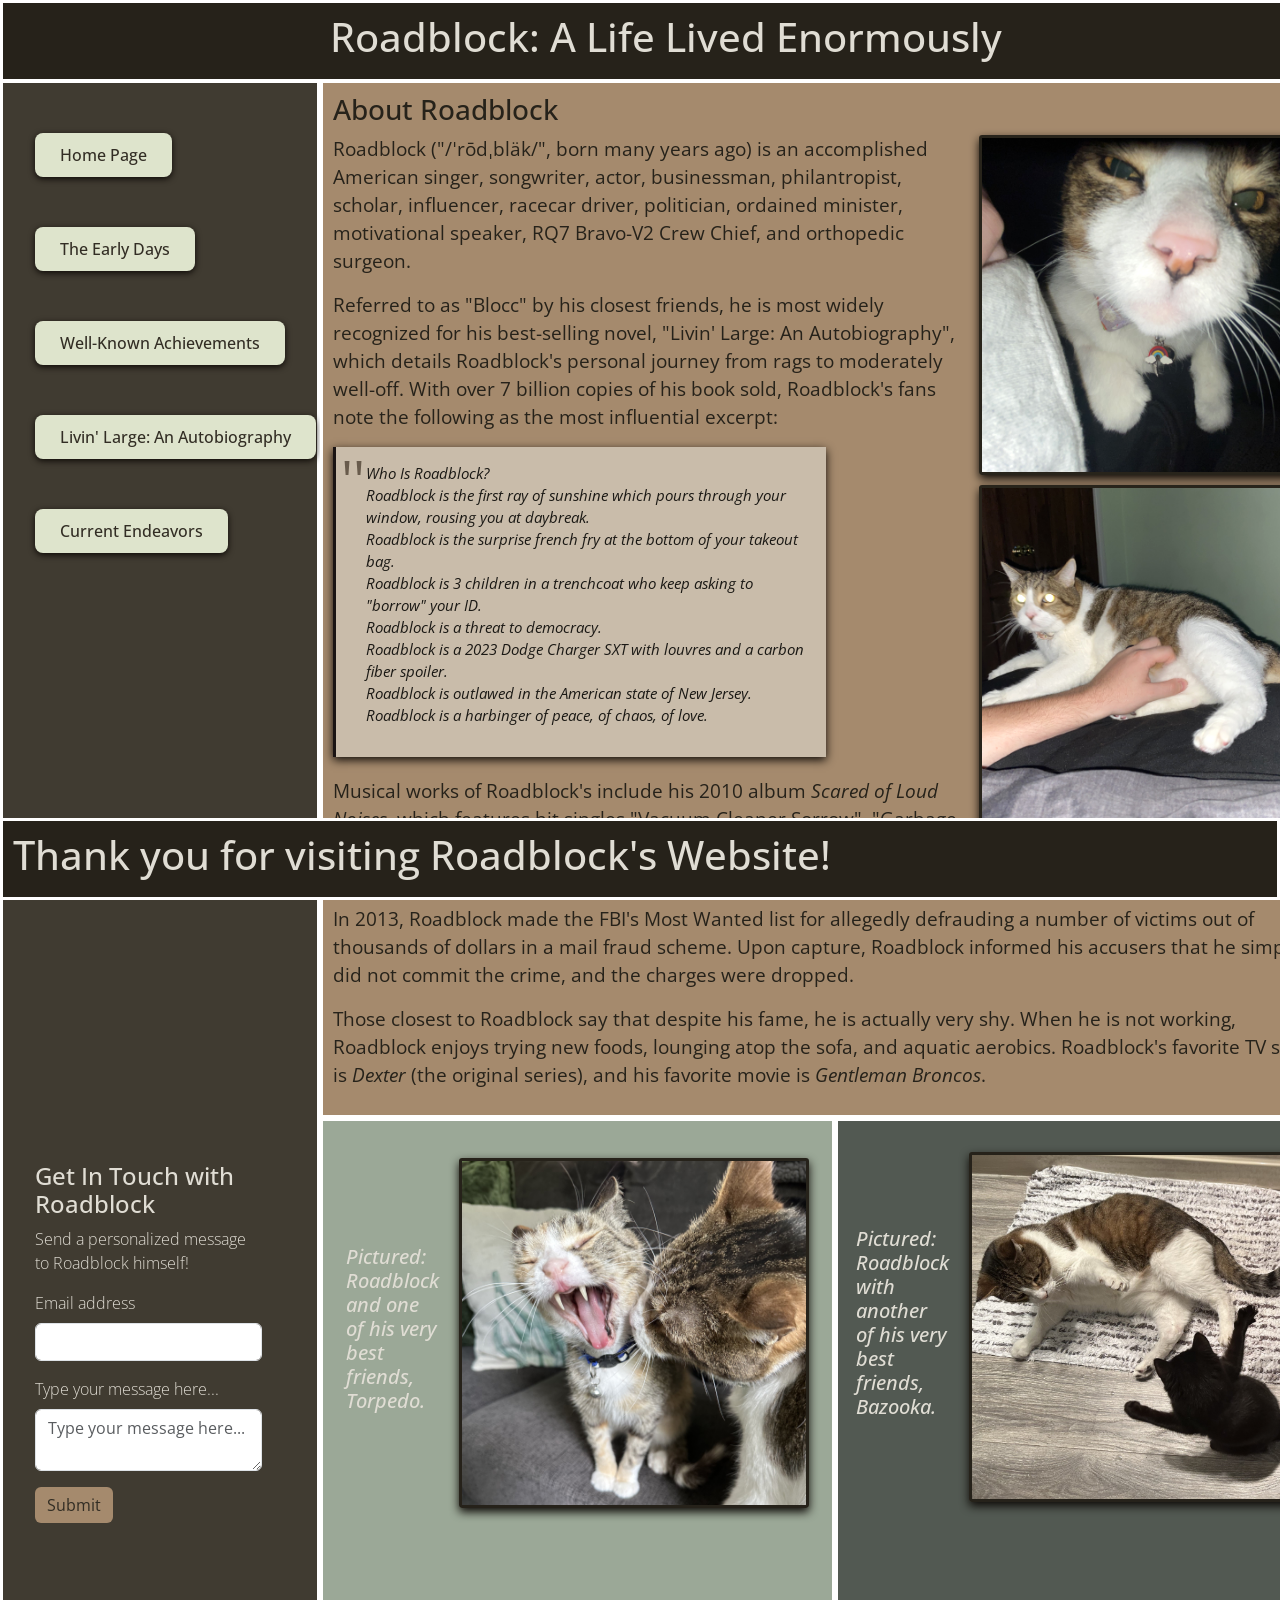
<file: index.html>
<!DOCTYPE html>
<html lang="en">
    <head>
        <meta charset="UTF-8">
        <title>Roadblock: A Life Lived Enormously</title>
        <meta name="viewport" content="width=device-width, initial-scale=1.0">
        <!--Bootstrap stylesheet-->
        <link rel="stylesheet" href="bootstrap.min.css">
        <!--My stylesheet-->
        <link rel="stylesheet" href="final.css">
        <link rel="preconnect" href="https://fonts.googleapis.com">
        <link rel="preconnect" href="https://fonts.gstatic.com" crossorigin>
        <link href="https://fonts.googleapis.com/css2?family=Open+Sans:ital,wght@0,300..800;1,300..800&display=swap" rel="stylesheet">
        <link rel="icon" href="icon.jpeg" type="img/x-icon">
        </head>
            <div class="header">
            <h1>Roadblock: A Life Lived Enormously</h1>
            <button class="menu-toggle" onclick="toggleMenu()">Site Navigation</button>
            </div>
            <div class="sidebar">
                <ul>
                    <li>
                        <a href="index.html">
                        Home Page
                        </li></a>
                    <li>
                        <a href="finalpage1.html">
                        The Early Days
                    </li></a>
                    <li>
                        <a href="finalpage2.html">
                        Well-Known Achievements
                    </li></a>
                    <li><a href="finalpage3.html">
                        Livin' Large: An Autobiography
                    </li></a>
                    <li>
                        <a href="finalpage4.html">
                        Current Endeavors
                    </li></a>
                </ul>
            </div>
            <div class="content1">
                <h3>About Roadblock</h3>
                <div class="images-content1">
                <img src="curiousblocc.jpg" alt="Curious Roadblock" class="img-right">
                <img src="startledblocc.jpg" alt="Startled Roadblock" class="img-right">
                </div>
                <p>Roadblock ("/ˈrōdˌbläk/", born many years ago) is an accomplished American singer, songwriter, actor, businessman, philantropist, 
                    scholar, influencer, racecar driver, politician, ordained minister, motivational speaker, RQ7 Bravo-V2 Crew Chief, and orthopedic surgeon. </p>
                <p>Referred to as "Blocc" by his closest friends, he is most widely recognized for his best-selling novel, "Livin' Large: An Autobiography", 
                    which details Roadblock's personal journey from rags to moderately well-off. With over 7 billion copies of his book sold, Roadblock's 
                    fans note the following as the most influential excerpt:</p>
                    <div class="book">
                        <em>
                        <p>
                        Who Is Roadblock? <br>
                        Roadblock is the first ray of sunshine which pours through your window, rousing you at daybreak. <br>
                        Roadblock is the surprise french fry at the bottom of your takeout bag. <br>
                        Roadblock is 3 children in a trenchcoat who keep asking to "borrow" your ID. <br>
                        Roadblock is a threat to democracy. <br>
                        Roadblock is a 2023 Dodge Charger SXT with louvres and a carbon fiber spoiler. <br>
                        Roadblock is outlawed in the American state of New Jersey. <br>
                        Roadblock is a harbinger of peace, of chaos, of love. 
                        </em>
                        </p>
                    </div>
                <p>Musical works of Roadblock's include his 2010 album <em>Scared of Loud Noises</em>, which features hit singles "Vacuum Cleaner Sorrow", 
                    "Garbage Disposal Blues", and "Stop Yelling at The Computer (It Can't Hear You)"; and his 2017 album <em>Catnip</em>, which features hit 
                    singles "Smack That", "Tap That", and "Big Money Cat".</p>
                <p>In 2013, Roadblock made the FBI's Most Wanted list for allegedly defrauding a number of victims out of thousands of dollars in a mail fraud scheme. 
                    Upon capture, Roadblock informed his accusers that he simply did not commit the crime, and the charges were dropped. </p>
                <p>Those closest to Roadblock say that despite his fame, he is actually very shy. When he is not working, Roadblock enjoys trying new foods, lounging 
                    atop the sofa, and aquatic aerobics. Roadblock's favorite TV show is <em>Dexter</em> (the original series), and his favorite movie is <em>Gentleman Broncos</em>.</p>
            </div>
            <div class="content2">
                <h5><em>Pictured: Roadblock and one of his very best friends, Torpedo.</em></h5>
                <img src="bitingblocc.jpg">
            </div>
            <div class="content3">
                <h5><em>Pictured: Roadblock with another of his very best friends, Bazooka.</em></h5>
                <img src="bloccplaying.jpg">
            </div>
            <!--Bootstrap Template for Contact Form-->
            <div class="contactform">
            <div class="container mt-4">
            <div class="row">
            <div class="col-md-11">
            <h4>Get In Touch with Roadblock</h4>
            <p>Send a personalized message to Roadblock himself!</p>
            <form>
            <div class="mb-3">
            <label for="exampleInputEmail1" class="form-label">Email address</label>
            <input type="email" class="form-control" id="exampleInputEmail1" aria-describedby="emailHelp">
            </div>
            <div class="mb-3">
            <label for="messageBox" class="form-label">Type your message here...</label>
            <textarea class="form-control" id="messageBox" placeholder="Type your message here..."></textarea>
            </div>
            <button type="submit" class="btn btn-primary" onclick="submitAlert()">Submit</button>
            </form>
            </div>
            </div>
            </div>
            </div>
            <div class="footer">
                <h1>Thank you for visiting Roadblock's Website!</h1>
            </div>
            <script>
                function submitAlert () {
                    alert("Message sent! Roadblock appreciates your time in sending him a message.")
                }
                function toggleMenu () {
                    const sidebar = document.querySelector('.sidebar');
                    sidebar.classList.toggle('open');
                }
            </script>
        </body>
        </html>
</file>
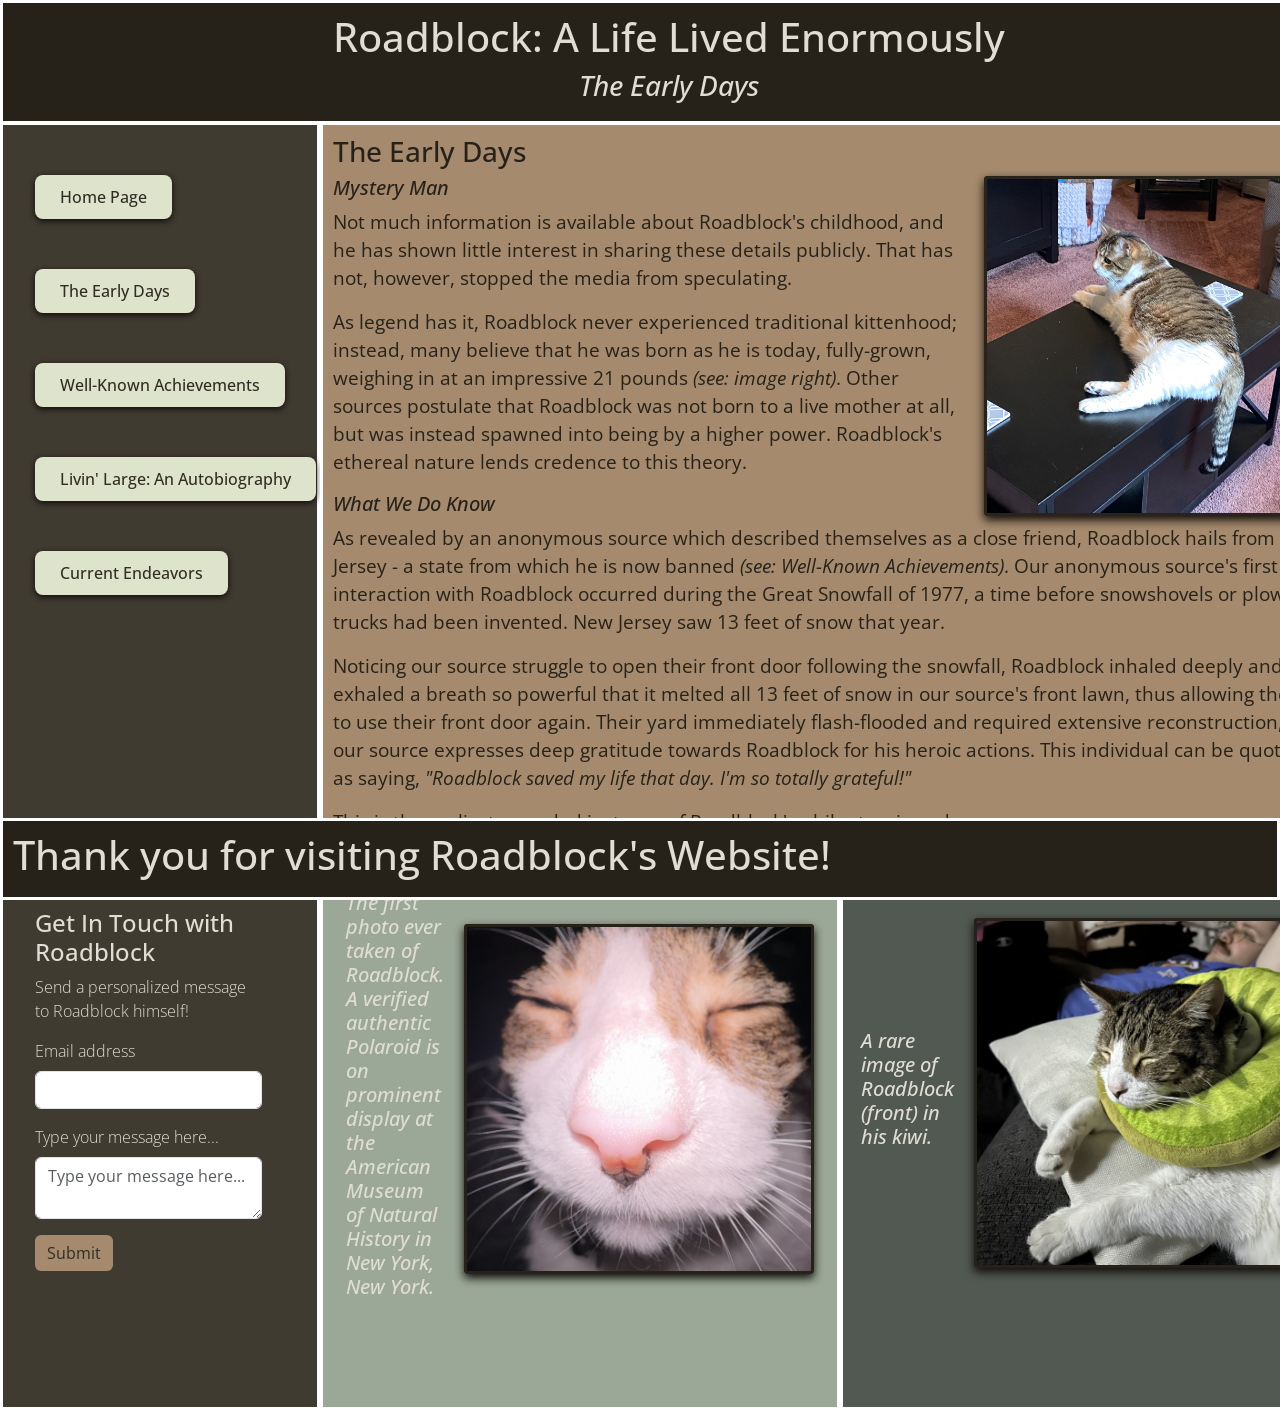
<file: finalpage1.html>
<!DOCTYPE html>
<html lang="en">
    <head>
        <meta charset="UTF-8">
        <title>Roadblock: A Life Lived Enormously</title>
        <meta name="viewport" content="width=device-width, initial-scale=1.0">
        <!--Bootstrap stylesheet-->
        <link rel="stylesheet" href="bootstrap.min.css">
        <!--My stylesheet-->
        <link rel="stylesheet" href="final.css">
        <link rel="preconnect" href="https://fonts.googleapis.com">
        <link rel="preconnect" href="https://fonts.gstatic.com" crossorigin>
        <link href="https://fonts.googleapis.com/css2?family=Open+Sans:ital,wght@0,300..800;1,300..800&display=swap" rel="stylesheet">
        <link rel="icon" href="icon.jpeg" type="img/x-icon">
        </head>
            <div class="header">
            <h1>Roadblock: A Life Lived Enormously</h1>
            <h3><em>The Early Days</em></h3>
            <button class="menu-toggle" onclick="toggleMenu()">Site Navigation</button>
            </div>
            <div class="sidebar">
                <ul>
                    <li>
                        <a href="index.html">
                        Home Page
                        </li></a>
                    <li>
                        <a href="finalpage1.html">
                        The Early Days
                    </li></a>
                    <li>
                        <a href="finalpage2.html">
                        Well-Known Achievements
                    </li></a>
                    <li><a href="finalpage3.html">
                        Livin' Large: An Autobiography
                    </li></a>
                    <li>
                        <a href="finalpage4.html">
                        Current Endeavors
                    </li></a>
                </ul>
            </div>
            <div class="content1">
                <h3>The Early Days</h3>
                <div class="images-content1">
                <img src="blocconthetable.jpg" alt="Coffee Table for Scale" class="img-right">
                </div>
                <h5><em>Mystery Man</em></h5>
                <p>Not much information is available about Roadblock's childhood, and he has shown little interest in sharing these details publicly. That has not, however, 
                    stopped the media from speculating. </p>
                <p>As legend has it, Roadblock never experienced traditional kittenhood; instead, many believe that he was born as he is today, fully-grown, weighing in at 
                    an impressive 21 pounds <em>(see: image right)</em>. Other sources postulate that Roadblock was not born to a live mother at all, but was instead spawned into being by 
                    a higher power. Roadblock's ethereal nature lends credence to this theory. </p>
                <h5><em>What We Do Know</em></h5>
                <p>As revealed by an anonymous source which described themselves as a close friend, Roadblock hails from New Jersey - a state from which he is now banned 
                    <em>(see: Well-Known Achievements)</em>. Our anonymous source's first interaction with Roadblock occurred during the Great Snowfall of 1977, a time before 
                    snowshovels or plow trucks had been invented. New Jersey saw 13 feet of snow that year. </p> 
                <p>Noticing our source struggle to open their front door following the snowfall, Roadblock inhaled deeply and exhaled a breath so powerful that it melted all 13 feet of
                    snow in our source's front lawn, thus allowing them to use their front door again. Their yard immediately flash-flooded and required extensive reconstruction, 
                    but our source expresses deep gratitude towards Roadblock for his heroic actions. This individual can be quoted as saying, <em>"Roadblock saved 
                    my life that day. I'm so totally grateful!"</em></p>
                <p>This is the earliest recorded instance of Roadblock's philantropic endeavors.</p>
            </div>
            <div class="content2">
                <h5><em>The first photo ever taken of Roadblock. A verified authentic Polaroid is on prominent display at the American Museum of Natural History in New York, 
                New York.</em></h5>
                <img src="verycloseblocc.jpg">
            </div>
            <div class="content3">
                <h5><em>A rare image of Roadblock (front) in his kiwi.</em></h5>
                <img src="kiwiblocc.jpg">
            </div>
            <!--Bootstrap Template for Contact Form-->
            <div class="contactform">
            <div class="container mt-4">
            <div class="row">
            <div class="col-md-11">
            <h4>Get In Touch with Roadblock</h4>
            <p>Send a personalized message to Roadblock himself!</p>
            <form>
            <div class="mb-3">
            <label for="exampleInputEmail1" class="form-label">Email address</label>
            <input type="email" class="form-control" id="exampleInputEmail1" aria-describedby="emailHelp">
            </div>
            <div class="mb-3">
            <label for="messageBox" class="form-label">Type your message here...</label>
            <textarea class="form-control" id="messageBox" placeholder="Type your message here..."></textarea>
            </div>
            <button type="submit" class="btn btn-primary" onclick="submitAlert()">Submit</button>
            </form>
            </div>
            </div>
            </div>
            </div>
            <div class="footer">
                <h1>Thank you for visiting Roadblock's Website!</h1>
            </div>
            <script>
                function submitAlert () {
                    alert("Message sent! Roadblock appreciates your time in sending him a message.")
                }
                function toggleMenu () {
                const sidebar = document.querySelector('.sidebar');
                sidebar.classList.toggle('open');
                }
            </script>
        </body>
        </html>
</file>
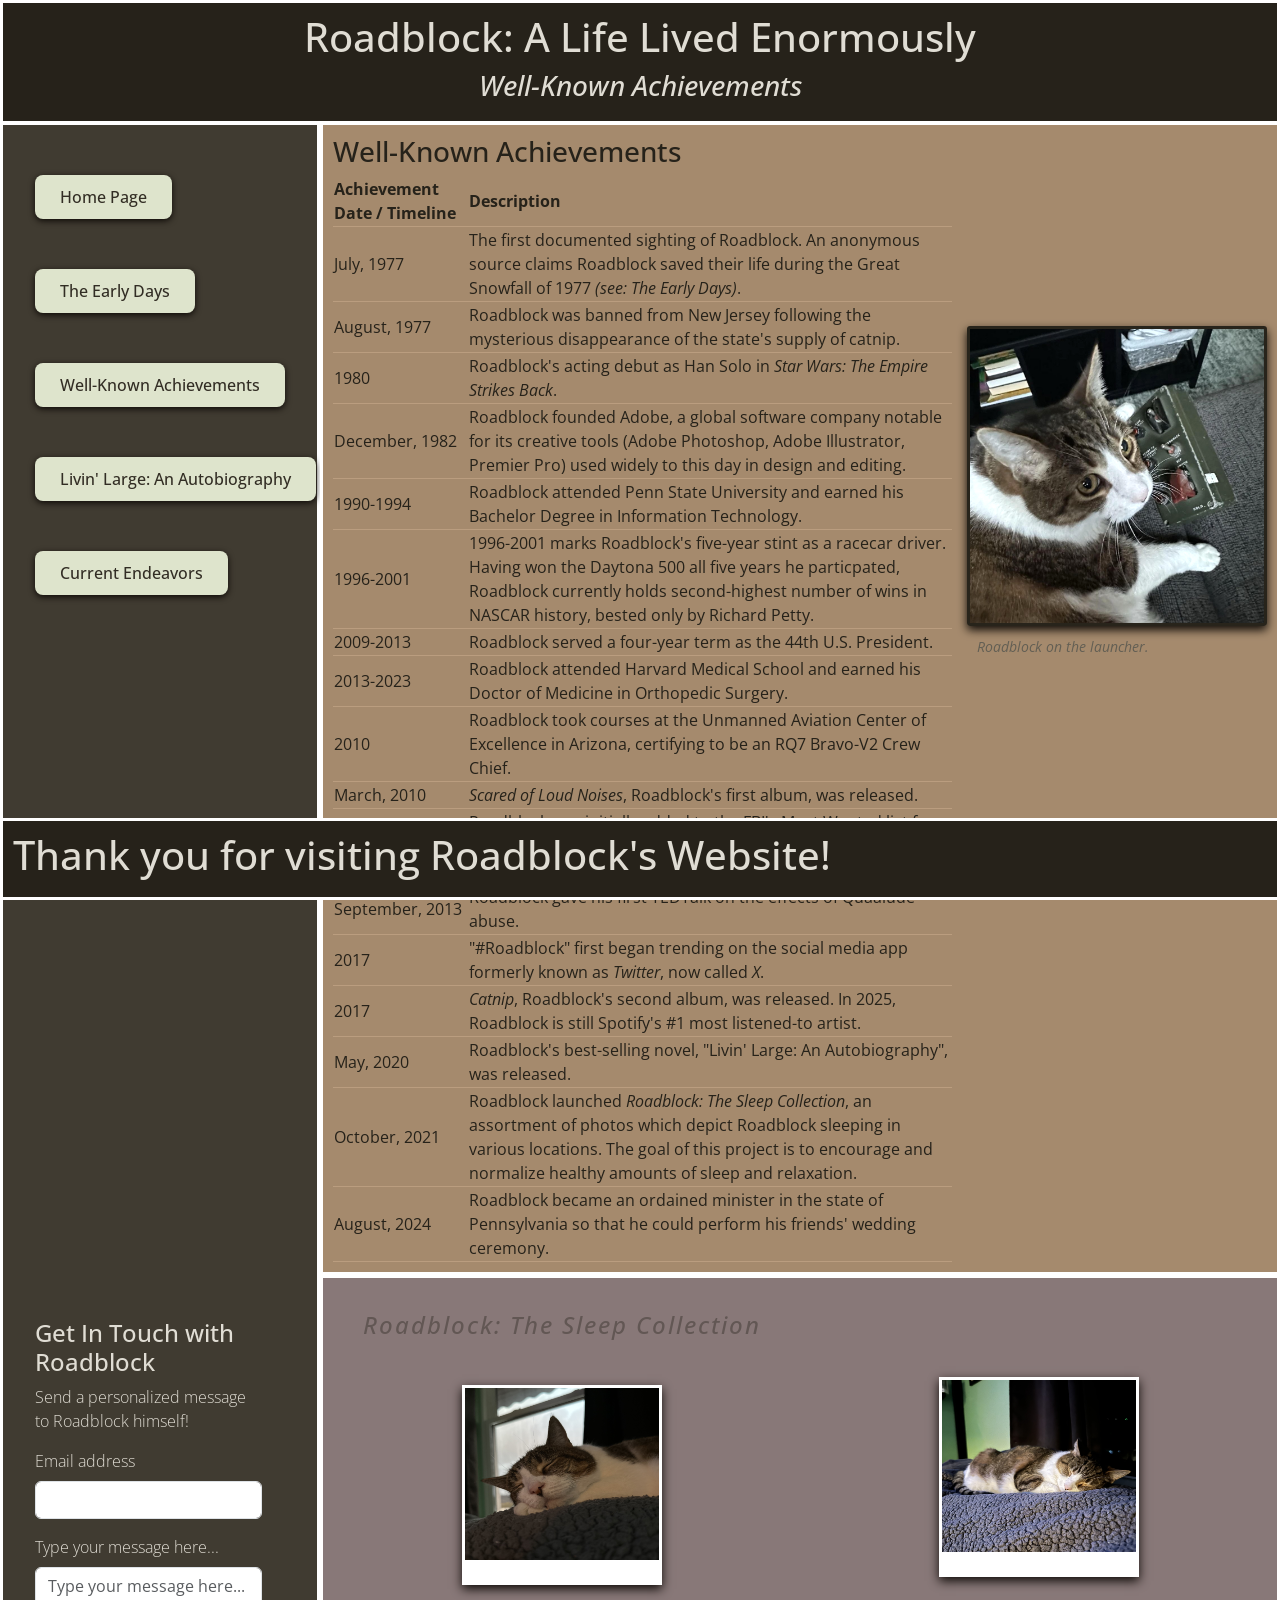
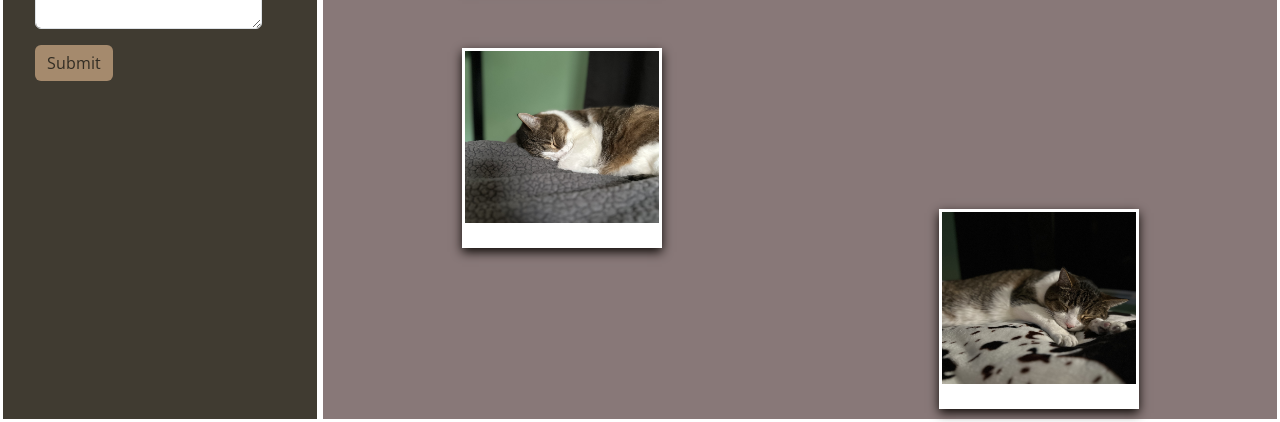
<file: finalpage2.html>
<!DOCTYPE html>
<html lang="en">
    <head>
        <meta charset="UTF-8">
        <title>Roadblock: A Life Lived Enormously</title>
        <meta name="viewport" content="width=device-width, initial-scale=1.0">
        <!--Bootstrap stylesheet-->
        <link rel="stylesheet" href="bootstrap.min.css">
        <!--My stylesheet-->
        <link rel="stylesheet" href="final.css">
        <link rel="preconnect" href="https://fonts.googleapis.com">
        <link rel="preconnect" href="https://fonts.gstatic.com" crossorigin>
        <link href="https://fonts.googleapis.com/css2?family=Open+Sans:ital,wght@0,300..800;1,300..800&display=swap" rel="stylesheet">
        <link rel="icon" href="icon.jpeg" type="img/x-icon">
        </head>
            <div class="header">
            <h1>Roadblock: A Life Lived Enormously</h1>
            <h3><em>Well-Known Achievements</em></h3>
            <button class="menu-toggle" onclick="toggleMenu()">Site Navigation</button>
            </div>
            <div class="sidebar">
                <ul>
                    <li>
                        <a href="index.html">
                        Home Page
                        </li></a>
                    <li>
                        <a href="finalpage1.html">
                        The Early Days
                    </li></a>
                    <li>
                        <a href="finalpage2.html">
                        Well-Known Achievements
                    </li></a>
                    <li><a href="finalpage3.html">
                        Livin' Large: An Autobiography
                    </li></a>
                    <li>
                        <a href="finalpage4.html">
                        Current Endeavors
                    </li></a>
                </ul>
            </div>
            <div class="content1">
                <h3>Well-Known Achievements</h3>
                <div class="images-content1">
                <img src="blocconlauncher.jpg" alt="Blocc on the Launcher" class="img-middle">
                <p class="caption"><em>Roadblock on the launcher.</em></p>
                </div>
                <table>
                    <tr>
                        <th>Achievement Date / Timeline</th>
                        <th>Description</th>
                    </tr>
                    <tr>
                        <td>July, 1977</td>
                        <td>The first documented sighting of Roadblock. An anonymous source claims Roadblock saved their life during the Great Snowfall of 1977 
                            <em>(see: The Early Days)</em>.</td>
                    </tr>
                    <tr>
                        <td>August, 1977</td>
                        <td>Roadblock was banned from New Jersey following the mysterious disappearance of the state's supply of catnip.</td>
                    </tr>
                    <tr>
                        <td>1980</td>
                        <td>Roadblock's acting debut as Han Solo in <em>Star Wars: The Empire Strikes Back</em>.</td>
                    </tr>
                    <tr>
                        <td>December, 1982</td>
                        <td>Roadblock founded Adobe, a global software company notable for its creative tools (Adobe Photoshop, Adobe Illustrator, Premier Pro) used widely 
                            to this day in design and editing. </td>
                    </tr>
                    <tr>
                        <td>1990-1994</td>
                        <td>Roadblock attended Penn State University and earned his Bachelor Degree in Information Technology.</td>
                    </tr>
                    <tr>
                        <td>1996-2001</td>
                        <td>1996-2001 marks Roadblock's five-year stint as a racecar driver. Having won the Daytona 500 all five years he particpated, Roadblock currently holds
                            second-highest number of wins in NASCAR history, bested only by Richard Petty.
                        </td>
                    </tr>
                    <tr>
                        <td>2009-2013</td>
                        <td>Roadblock served a four-year term as the 44th U.S. President.</td>
                    </tr>
                    <tr>
                        <td>2013-2023</td>
                        <td>Roadblock attended Harvard Medical School and earned his Doctor of Medicine in Orthopedic Surgery.</td>
                    </tr>
                    <tr>
                        <td>2010</td>
                        <td>Roadblock took courses at the Unmanned Aviation Center of Excellence in Arizona, certifying to be an RQ7 Bravo-V2 Crew Chief.</td>
                    </tr>
                    <tr>
                        <td>March, 2010</td>
                        <td><em>Scared of Loud Noises</em>, Roadblock's first album, was released.</td>
                    </tr>
                    <tr>
                        <td>February, 2013</td>
                        <td>Roadblock was initially added to the FBI's Most Wanted list for alleged participation in a mail fraud scheme. The charges were later dropped.</td>
                    </tr>
                    <tr>
                        <td>September, 2013</td>
                        <td>Roadblock gave his first TEDTalk on the effects of Quaalude abuse.</td>
                    </tr>
                    <tr>
                        <td>2017</td>
                        <td>"#Roadblock" first began trending on the social media app formerly known as <em>Twitter</em>, now called <em>X</em>.</td>
                    </tr>
                    <tr>
                        <td>2017</td>
                        <td><em>Catnip</em>, Roadblock's second album, was released. In 2025, Roadblock is still Spotify's #1 most listened-to artist.</td>
                    </tr>
                    <tr>
                        <td>May, 2020</td>
                        <td>Roadblock's best-selling novel, "Livin' Large: An Autobiography", was released. </td>
                    </tr>
                    <tr>
                        <td>October, 2021</td>
                        <td>Roadblock launched <em>Roadblock: The Sleep Collection</em>, an assortment of photos which depict Roadblock sleeping in various locations. The goal of 
                        this project is to encourage and normalize healthy amounts of sleep and relaxation.</td>
                    </tr>
                    <tr>
                        <td>August, 2024</td>
                        <td>Roadblock became an ordained minister in the state of Pennsylvania so that he could perform his friends' wedding ceremony.</td>
                    </tr>
                </table>
            </div>
            <div class="content2-special">
                <div id="id">
                <h5><em>Roadblock: The Sleep Collection</em></h5>
                </div>
                <img src="eepyblocc1.jpg" alt="Roadblock Sleeping">
                <img src="eepyblocc2.jpg" alt="Roadblock Sleeping">
            </div>
            <div class="content3-special">
                <img src="eepyblocc3.jpg" alt="Roadblock Sleeping">
                <img src="eepyblocc4.jpg" alt="Roadblock Sleeping">
            </div>
            <!--Bootstrap Template for Contact Form-->
            <div class="contactform">
            <div class="container mt-4">
            <div class="row">
            <div class="col-md-11">
            <h4>Get In Touch with Roadblock</h4>
            <p>Send a personalized message to Roadblock himself!</p>
            <form>
            <div class="mb-3">
            <label for="exampleInputEmail1" class="form-label">Email address</label>
            <input type="email" class="form-control" id="exampleInputEmail1" aria-describedby="emailHelp">
            </div>
            <div class="mb-3">
            <label for="messageBox" class="form-label">Type your message here...</label>
            <textarea class="form-control" id="messageBox" placeholder="Type your message here..."></textarea>
            </div>
            <button type="submit" class="btn btn-primary" onclick="submitAlert()">Submit</button>
            </form>
            </div>
            </div>
            </div>
            </div>
            <div class="footer">
                <h1>Thank you for visiting Roadblock's Website!</h1>
            </div>
            <script>
                function submitAlert () {
                    alert("Message sent! Roadblock appreciates your time in sending him a message.")
                }
                let opacity = 1;
                let fadingOut = true;

                setInterval (function() {
                    const element = document.getElementById("id");
                    if (fadingOut) {
                        opacity -= 0.02;
                        if (opacity <= 0.3) fadingOut = false;
                    }
                    else {
                        opacity += 0.02;
                        if (opacity >= 1) fadingOut = true;
                    }
                    element.style.opacity = opacity;
                }, 50);
                function toggleMenu () {
                const sidebar = document.querySelector('.sidebar');
                sidebar.classList.toggle('open');
                }
            </script>
        </body>
        </html>
</file>
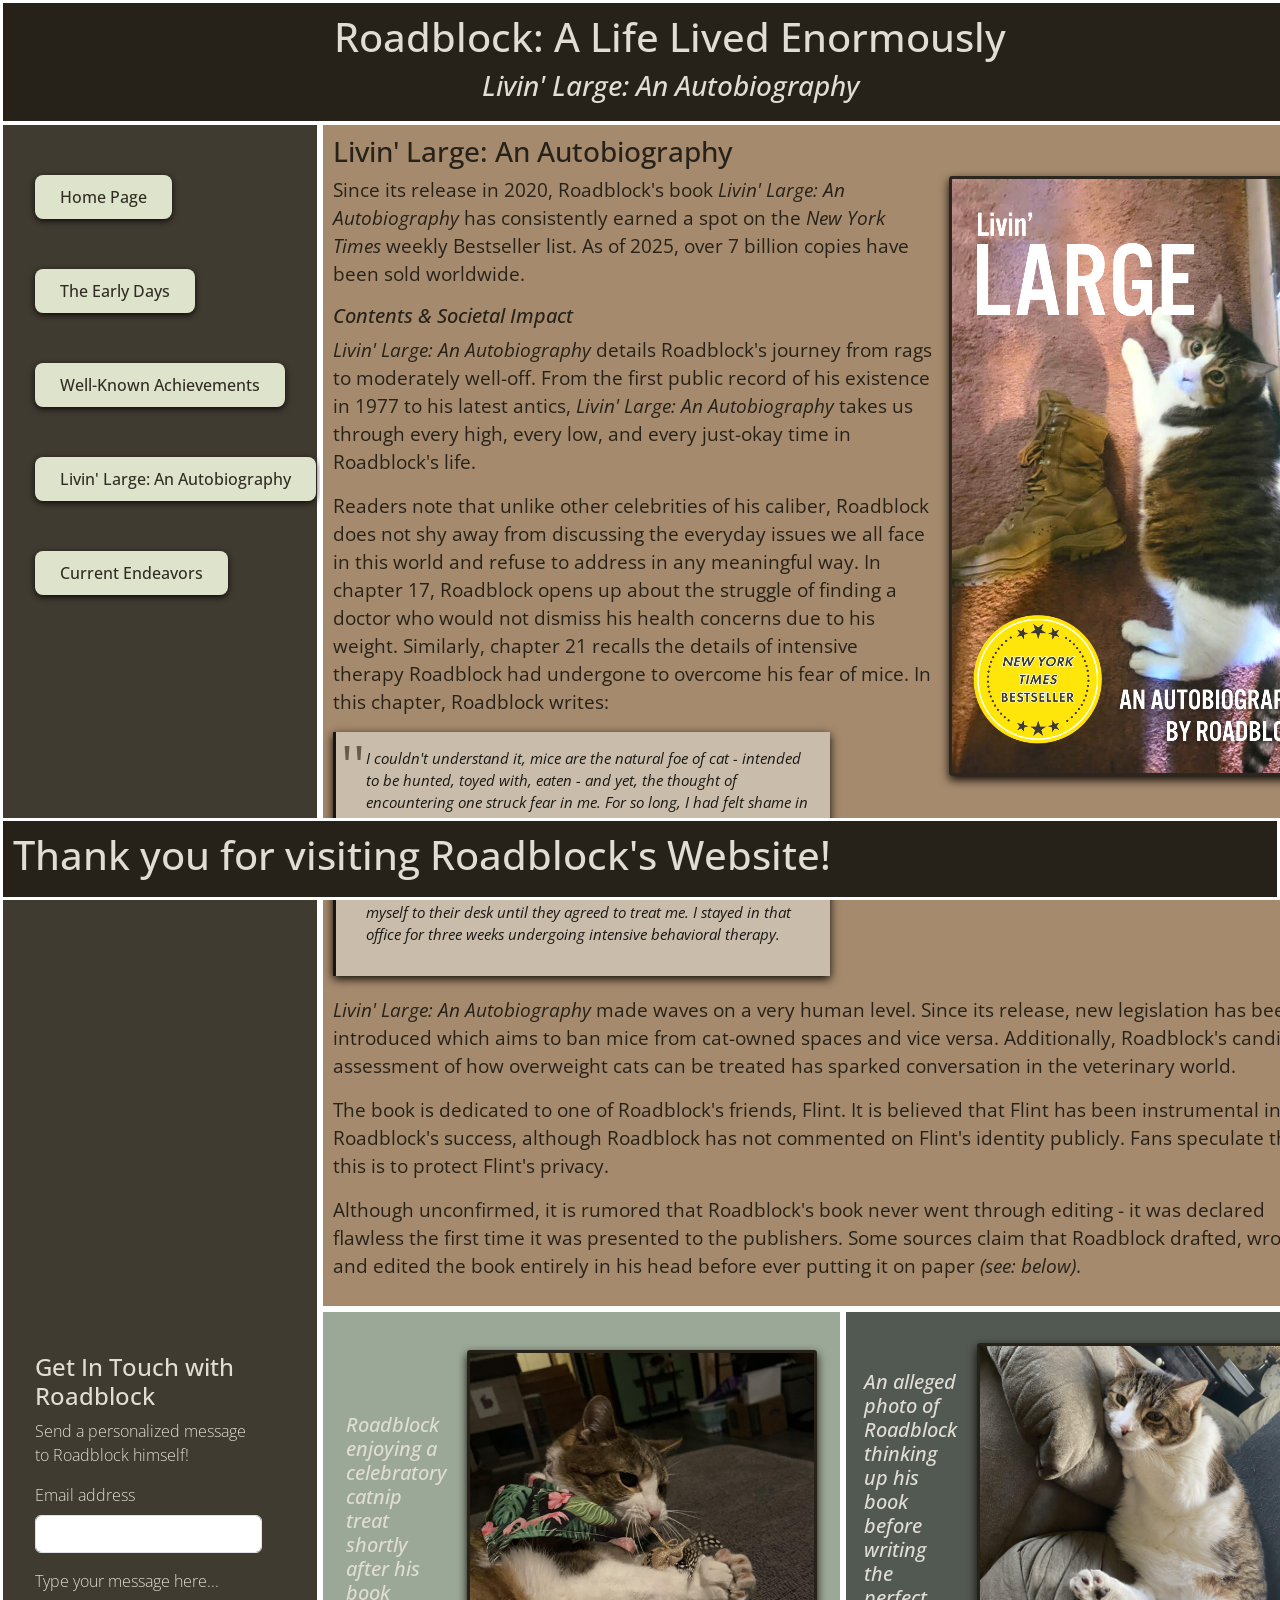
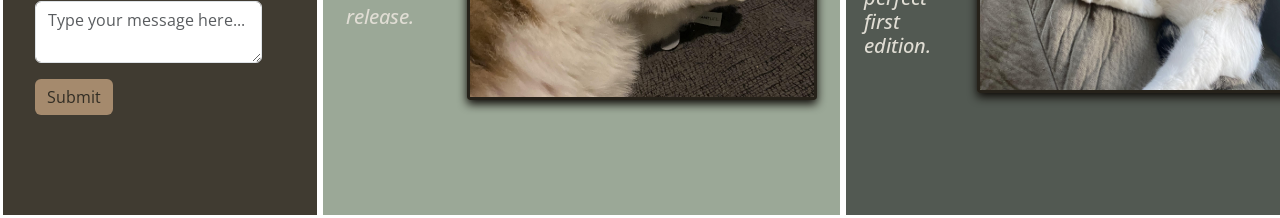
<file: finalpage3.html>
<!DOCTYPE html>
<html lang="en">
    <head>
        <meta charset="UTF-8">
        <title>Roadblock: A Life Lived Enormously</title>
        <meta name="viewport" content="width=device-width, initial-scale=1.0">
        <!--Bootstrap stylesheet-->
        <link rel="stylesheet" href="bootstrap.min.css">
        <!--My stylesheet-->
        <link rel="stylesheet" href="final.css">
        <link rel="preconnect" href="https://fonts.googleapis.com">
        <link rel="preconnect" href="https://fonts.gstatic.com" crossorigin>
        <link href="https://fonts.googleapis.com/css2?family=Open+Sans:ital,wght@0,300..800;1,300..800&display=swap" rel="stylesheet">
        <link rel="icon" href="icon.jpeg" type="img/x-icon">
        </head>
            <div class="header">
            <h1>Roadblock: A Life Lived Enormously</h1>
            <h3><em>Livin' Large: An Autobiography</em></h3>
            <button class="menu-toggle" onclick="toggleMenu()">Site Navigation</button>
            </div>
            <div class="sidebar">
                <ul>
                    <li>
                        <a href="index.html">
                        Home Page
                        </li></a>
                    <li>
                        <a href="finalpage1.html">
                        The Early Days
                    </li></a>
                    <li>
                        <a href="finalpage2.html">
                        Well-Known Achievements
                    </li></a>
                    <li><a href="finalpage3.html">
                        Livin' Large: An Autobiography
                    </li></a>
                    <li>
                        <a href="finalpage4.html">
                        Current Endeavors
                    </li></a>
                </ul>
            </div>
            <div class="content1">
                <h3>Livin' Large: An Autobiography</h3>
                <div class="images-content1">
                <img src="bookcover.png" alt="Livin' Large: An Autobiography" class="img-right-book">
                </div>
                <p>Since its release in 2020, Roadblock's book <em>Livin' Large: An Autobiography</em> has consistently earned a spot on the <em>New York Times</em> weekly Bestseller 
                list. As of 2025, over 7 billion copies have been sold worldwide.</p>
                <h5><em>Contents & Societal Impact</em></h5>
                <p><em>Livin' Large: An Autobiography</em> details Roadblock's journey from rags to moderately well-off. From the first public record of his existence in 1977 to 
                his latest antics, <em>Livin' Large: An Autobiography</em> takes us through every high, every low, and every just-okay time in Roadblock's life.</p>
                <p>Readers note that unlike other celebrities of his caliber, Roadblock does not shy away from discussing the everyday issues we all face in this world and refuse to 
                address in any meaningful way. In chapter 17, Roadblock opens up about the struggle of finding a doctor who would not dismiss his health concerns due to his weight. 
                Similarly, chapter 21 recalls the details of intensive therapy Roadblock had undergone to overcome his fear of mice. In this chapter, Roadblock writes:</p>
                    <div class="book">
                        <em>
                        <p>
                        I couldn't understand it, mice are the natural foe of cat - intended to be hunted, toyed with, eaten - and yet, the thought of encountering one struck fear in me. 
                        For so long, I had felt shame in my fear. I didn't feel like I could confide in my friends to help me for fear of embarrassment. So, I did what any forward-thinking 
                        individual would do. I Googled psychologists near me, picked the topmost name on the list, drove out to their office, and chained myself to their desk until they 
                        agreed to treat me. I stayed in that office for three weeks undergoing intensive behavioral therapy.
                        </em>
                        </p>
                    </div>
                <p><em>Livin' Large: An Autobiography</em> made waves on a very human level. Since its release, new legislation has been introduced which aims to ban mice from 
                cat-owned spaces and vice versa. Additionally, Roadblock's candid assessment of how overweight cats can be treated has sparked conversation in the veterinary world.</p>
                <p>The book is dedicated to one of Roadblock's friends, Flint. It is believed that Flint has been instrumental in Roadblock's success, although Roadblock has not commented 
                    on Flint's identity publicly. Fans speculate that this is to protect Flint's privacy.</p>
                <p>Although unconfirmed, it is rumored that Roadblock's book never went through editing - it was declared flawless the first time it was presented to the 
                    publishers. Some sources claim that Roadblock drafted, wrote, and edited the book entirely in his head before ever putting it on paper <em>(see: below)</em>. </p>
            </div>
            <div class="content2">
                <h5><em>Roadblock enjoying a celebratory catnip treat shortly after his book release.</em></h5>
                <img src="chaoticblocc.jpg">
            </div>
            <div class="content3">
                <h5><em>An alleged photo of Roadblock thinking up his book before writing the perfect first edition.
                </em></h5>
                <img src="loungingblocc.jpg">
            </div>
            <!--Bootstrap Template for Contact Form-->
            <div class="contactform">
            <div class="container mt-4">
            <div class="row">
            <div class="col-md-11">
            <h4>Get In Touch with Roadblock</h4>
            <p>Send a personalized message to Roadblock himself!</p>
            <form>
            <div class="mb-3">
            <label for="exampleInputEmail1" class="form-label">Email address</label>
            <input type="email" class="form-control" id="exampleInputEmail1" aria-describedby="emailHelp">
            </div>
            <div class="mb-3">
            <label for="messageBox" class="form-label">Type your message here...</label>
            <textarea class="form-control" id="messageBox" placeholder="Type your message here..."></textarea>
            </div>
            <button type="submit" class="btn btn-primary" onclick="submitAlert()">Submit</button>
            </form>
            </div>
            </div>
            </div>
            </div>
            <div class="footer">
                <h1>Thank you for visiting Roadblock's Website!</h1>
            </div>
            <script>
                function submitAlert () {
                    alert("Message sent! Roadblock appreciates your time in sending him a message.")
                }
                function toggleMenu () {
                const sidebar = document.querySelector('.sidebar');
                sidebar.classList.toggle('open'); 
                }
            </script>
        </body>
        </html>
</file>
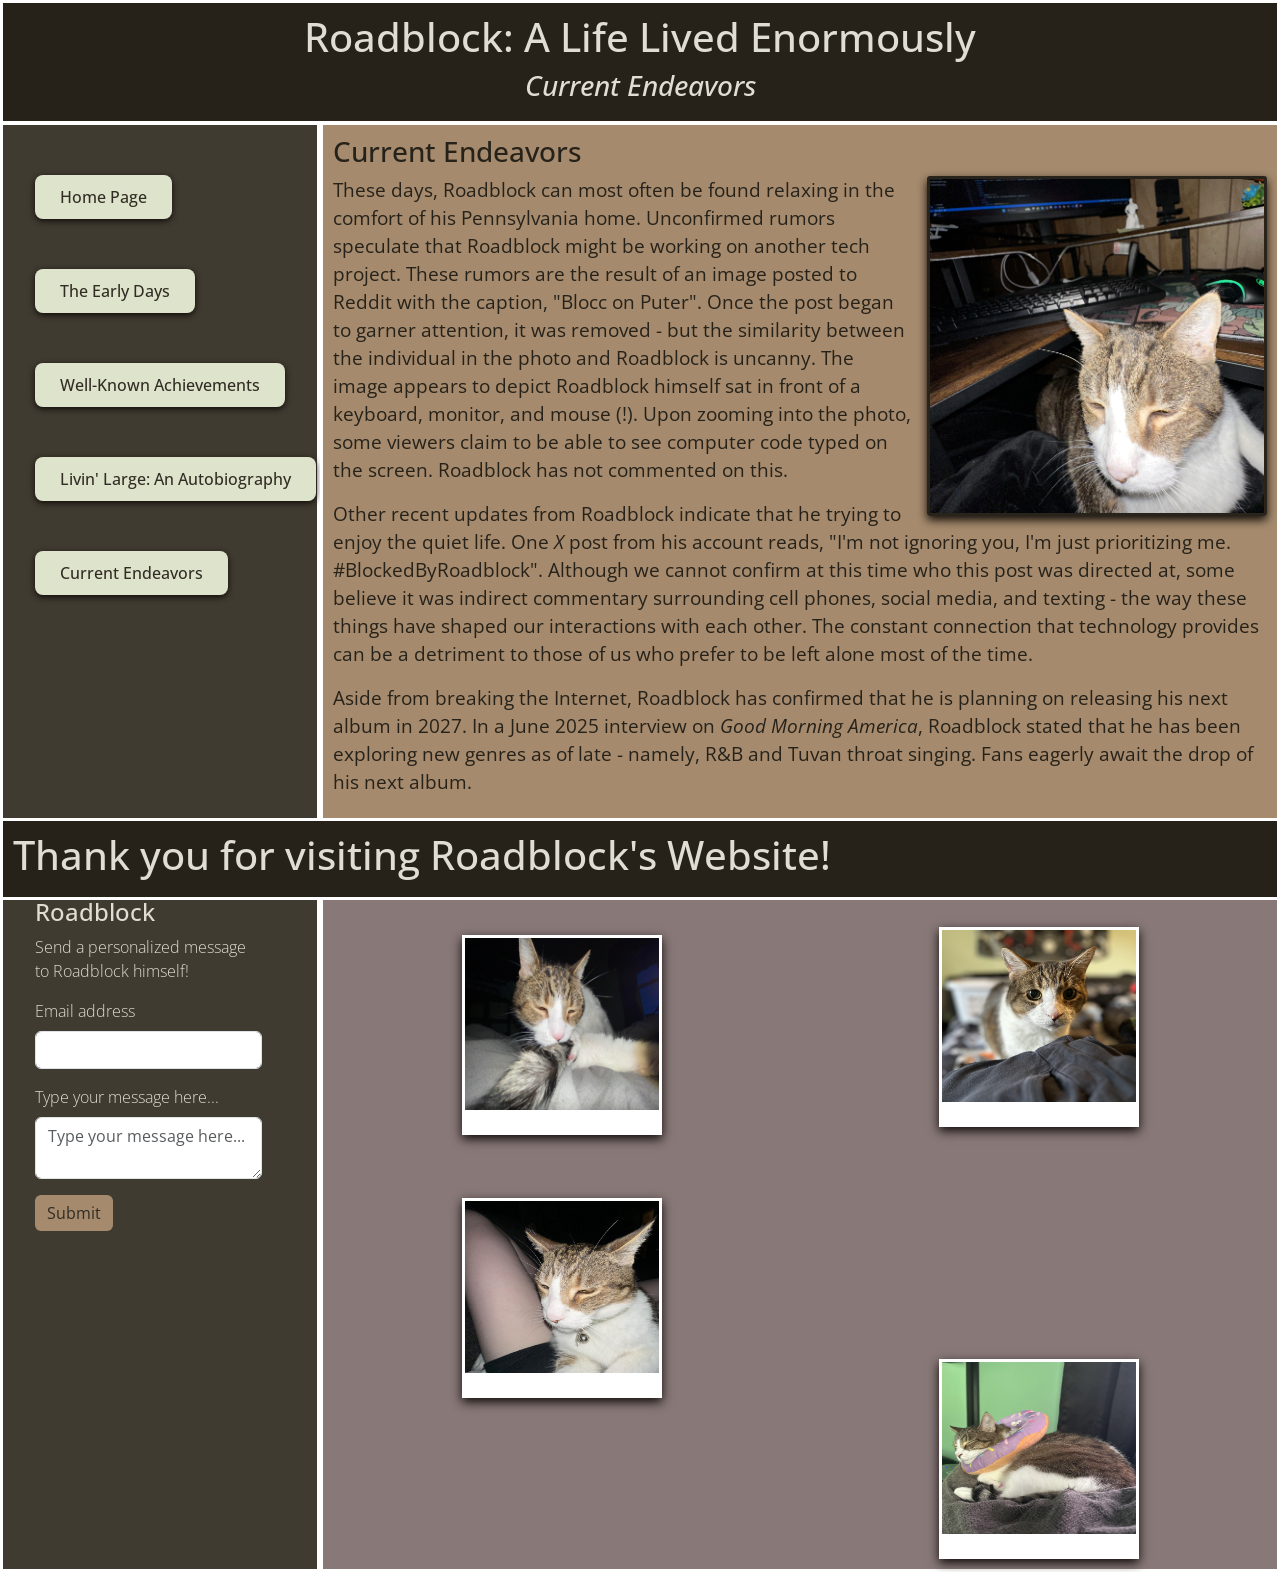
<file: finalpage4.html>
<!DOCTYPE html>
<html lang="en">
    <head>
        <meta charset="UTF-8">
        <title>Roadblock: A Life Lived Enormously</title>
        <meta name="viewport" content="width=device-width, initial-scale=1.0">
        <!--Bootstrap stylesheet-->
        <link rel="stylesheet" href="bootstrap.min.css">
        <!--My stylesheet-->
        <link rel="stylesheet" href="final.css">
        <link rel="preconnect" href="https://fonts.googleapis.com">
        <link rel="preconnect" href="https://fonts.gstatic.com" crossorigin>
        <link href="https://fonts.googleapis.com/css2?family=Open+Sans:ital,wght@0,300..800;1,300..800&display=swap" rel="stylesheet">
        <link rel="icon" href="icon.jpeg" type="img/x-icon">
        </head>
            <div class="header">
            <h1>Roadblock: A Life Lived Enormously</h1>
            <h3><em>Current Endeavors</em></h3>
            <button class="menu-toggle" onclick="toggleMenu()">Site Navigation</button>
            </div>
            <div class="sidebar">
                <ul>
                    <li>
                        <a href="index.html">
                        Home Page
                        </li></a>
                    <li>
                        <a href="finalpage1.html">
                        The Early Days
                    </li></a>
                    <li>
                        <a href="finalpage2.html">
                        Well-Known Achievements
                    </li></a>
                    <li><a href="finalpage3.html">
                        Livin' Large: An Autobiography
                    </li></a>
                    <li>
                        <a href="finalpage4.html">
                        Current Endeavors
                    </li></a>
                </ul>
            </div>
            <div class="content1">
                <h3>Current Endeavors</h3>
                <div class="images-content1">
                <img src="blocconputer.jpg" alt="Roadblock Doing What Appears to be Coding" class="img-right">
                </div>
                <p>These days, Roadblock can most often be found relaxing in the comfort of his Pennsylvania home. Unconfirmed rumors speculate that Roadblock might be working 
                    on another tech project. These rumors are the result of an image posted to Reddit with the caption, "Blocc on Puter". Once the post began to garner 
                    attention, it was removed - but the similarity between the individual in the photo and Roadblock is uncanny. The image appears to depict Roadblock himself 
                    sat in front of a keyboard, monitor, and mouse (!). Upon zooming into the photo, some viewers claim to be able to see computer code typed on the screen. 
                    Roadblock has not commented on this. </p>
                <p>Other recent updates from Roadblock indicate that he trying to enjoy the quiet life. One <em>X</em> post from his account reads, "I'm not ignoring you, 
                I'm just prioritizing me. #BlockedByRoadblock". Although we cannot confirm at this time who this post was directed at, some believe it was indirect 
                commentary surrounding cell phones, social media, and texting - the way these things have shaped our interactions with each other. The constant connection 
                that technology provides can be a detriment to those of us who prefer to be left alone most of the time.</p>
                <p>Aside from breaking the Internet, Roadblock has confirmed that he is planning on releasing his next album in 2027. In a June 2025 interview on <em>Good 
                    Morning America</em>, Roadblock stated that he has been exploring new genres as of late - namely, R&B and Tuvan throat singing. Fans eagerly await the drop 
                    of his next album.</p>
            </div>
            <div class="content2-special">
                <div id="id">
                <h5><em>Roadblock in 2025: Gallery</em></h5>
                </div>
                <img src="crazyblocc.jpg" alt="Crazy Clean Roadblock">
                <img src="bingchillinblocc.jpg" alt="Roadblock Chillin">
            </div>
            <div class="content3-special">
                <img src="bloccportrait.jpg" alt="A Very Flattering Photo of Roadblock">
                <img src="donuttimeblocc.jpg" alt="Roadblock Sleeping">
            </div>
            <!--Bootstrap Template for Contact Form-->
            <div class="contactform">
            <div class="container mt-4">
            <div class="row">
            <div class="col-md-11">
            <h4>Get In Touch with Roadblock</h4>
            <p>Send a personalized message to Roadblock himself!</p>
            <form>
            <div class="mb-3">
            <label for="exampleInputEmail1" class="form-label">Email address</label>
            <input type="email" class="form-control" id="exampleInputEmail1" aria-describedby="emailHelp">
            </div>
            <div class="mb-3">
            <label for="messageBox" class="form-label">Type your message here...</label>
            <textarea class="form-control" id="messageBox" placeholder="Type your message here..."></textarea>
            </div>
            <button type="submit" class="btn btn-primary" onclick="submitAlert()">Submit</button>
            </form>
            </div>
            </div>
            </div>
            </div>
            <div class="footer">
                <h1>Thank you for visiting Roadblock's Website!</h1>
            </div>
            <script>
                function submitAlert () {
                    alert("Message sent! Roadblock appreciates your time in sending him a message.")
                }
                let opacity = 1;
                let fadingOut = true;

                setInterval (function() {
                    const element = document.getElementById("id");
                    if (fadingOut) {
                        opacity -= 0.02;
                        if (opacity <= 0.3) fadingOut = false;
                    }
                    else {
                        opacity += 0.02;
                        if (opacity >= 1) fadingOut = true;
                    }
                    element.style.opacity = opacity;
                }, 50);
                function toggleMenu () {
                const sidebar = document.querySelector('.sidebar');
                sidebar.classList.toggle('open'); 
                }
            </script>
        </body>
        </html>
</file>
<file: final.css>
body * {
    font-family: inherit;
    color: inherit;
}
.menu-toggle {
    display: none;
}
body {
    display: grid;
    grid-template-columns: 25% 1fr 1fr;
    grid-template-rows: auto auto auto;
    font-family: "Open Sans", sans-serif;
    font-optical-sizing: auto;
    font-weight: lighter;
    font-style: normal;
    font-variation-settings:
    "wdth" 100;
}
body h1,h2,h3,h4,p,li,ul {
    font-family: "Open Sans", sans-serif;
}
.header {
    grid-column: 1 / 4;
    background-color: #26221a;
    text-align: left; 
    padding: 10px;
    color: #e0ddd4;
    text-align: center;
    border: 3px solid white;
    border-bottom: 1.5px solid white;
    width: 100%;
}
/*Sidebar formatting*/
.sidebar {
    display: flex;
    flex-direction: column;
    align-items: flex-start;
    background-color: #403b31;
    color: #e0ddd4;
    border-left: 3px solid white;
    border-right: 3px solid white;
    border-top: 3px solid white;
    padding-top: 20px;
}
.sidebar h2 {
    margin-left: 32px;
    margin-top: 10px;
    font-size: 24px;
}
.sidebar a {
    margin: 20px 0;
    padding: 10px 25px;
    list-style: none;
    display: inline-block;
    gap: 20px;
    justify-content: left;
    color: #322d24;
    text-decoration: none;
    gap: 15px;
    font-weight: 500;
    background-color: #dee4cc;
    border-radius: 8px;
    box-shadow: 0 2px 6px #0e0a07;
}
.sidebar a:hover {
    background-color: #635f54;
    color: #e0ddd4;
    transform: scale(1.1);
}
.sidebar li {
    margin: 10px 0;
    list-style: none;
}
/*Content formatting*/
.content1 {
    grid-column: 2/ 4;
    grid-row: 2 / 3;
    background-color: #a58a6d;
    padding: 10px;
    color: #26221a;
    font-size: 14pt;
    border: 3px solid white;
    border-left: 3px solid white;
    font-weight: normal;
}
.content1 .book {
    font-size: 11pt;
    background-color: #c9bcaa;
    color: #1b1915;
    position: relative;
    max-width: 50%;
    padding: 15px 20px 15px 30px;
    border-left: solid #1a1414;
    box-shadow: 0 3px 9px #0e0a07;
    margin-bottom: 20px;
}
.content1 .book::before {
    content: " '' " ;
    position: absolute;
    left: 5px;
    top: -9px;
    font-size: 55px;
    color: #281c0e;
    opacity: 0.6;
}
.images-content1 {
    float: right;
    display: flex;
    flex-direction: column;
    gap: 10px;
    margin-left: 15px;
}
.content1 .img-right {
    width: 340px;
    margin: 0 auto;
    filter: brightness(105%);
    transition: transform 0.6s ease-in-out;
    float: right;
    border: 3px solid #26221a;
    box-shadow: 0 4px 10px #0e0a07;
    border-radius: 3px;
}
.content1 .img-middle {
    display: flex;
    width: 300px;
    filter: brightness(105%);
    transition: transform 0.6s ease-in-out;
    border: 3px solid #26221a;
    box-shadow: 0 4px 10px #0e0a07;
    border-radius: 3px;
    align-items: center;
    gap: 20px;
    margin-top: 150px;
}
.content1 .img-right-book {
    height: 600px;
    margin: 0 auto;
    filter: brightness(115%);
    transition: transform 0.6s ease-in-out;
    float: right;
    border: 3px solid #26221a;
    box-shadow: 0 4px 10px #0e0a07;
    border-radius: 3px;
}
.content1 img:hover {
    transform: scale(1.5);
}
.content1 tr {
    border-bottom: 1px solid #ba9d7f;
    font-size: 16px;
}
.content1 .caption {
    color: #635f54;
    font-size: 14px;
    padding-left: 10px;
    text-align: left;
}
.content2 {
    grid-column: 2 / 3;
    grid-row: 3 / 4;
    background-color: #9ba897;
    padding: 23px;
    color: #e0ddd4;
    border: 3px solid white;
}
.content2 img {
    width: 350px;
    display: block;
    margin: 0 auto;
    transition: transform 0.6s ease-in-out;
    border: 3px solid #26221a;
    box-shadow: 0 4px 10px #0e0a07;
    border-radius: 3px;
}
.content2-special img {
    width: 200px;
    height: 200px;
    transition: transform 0.6s ease-in-out;
    border-top: 3px solid white;
    border-left: 3px solid white;
    border-right: 3px solid white; 
    border-bottom: 25px solid white;
    box-shadow: 0 4px 10px #0e0a07;
    margin-top: -227px;
}
.content2-special img:hover {
    transform: scale(1.5);
}
.content2 img:hover {
    transform: scale(1.5);
}
.content2-special {
    grid-column: 2 / 3;
    grid-row: 3 / 4;
    background-color: #887878;
    padding: 23px;
    color: #e0ddd4;
    border-left: 3px solid white;
    border-top: 3px solid white;
    border-bottom: 3px solid white;
    display: flex;
    justify-content: center;
    gap: 143px;
    flex-wrap: wrap;
}
.content2-special h5 {
    font-size: 24px;
    padding-top: 10px;
    color: #26221a;
    letter-spacing: 2px;
}
.content3 {
    grid-column: 3 / 4;
    grid-row: 3 / 4;
    background-color: #525952;
    padding: 10px;
    color: #e0ddd4;
    border: 3px solid white;
}
.content3 img {
    width: 350px;
    display: block;
    margin: 0 auto;
    transition: transform 0.6s ease-in-out;
    border: 3px solid #26221a;
    box-shadow: 0 4px 10px #0e0a07;
    border-radius: 3px;
}
.content3 img:hover {
    transform: scale(1.5);
}
.content3 h5 {
    padding-left: 8px;
}
.content3-special {
    grid-column: 3 / 4;
    grid-row: 3 / 4;
    background-color: #887878;
    padding: 10px;
    color: #e0ddd4;
    border-right: 3px solid white;
    border-top: 3px solid white;
    border-bottom: 3px solid white;
    display: flex;
    justify-content: center;
    gap: 143px;
    flex-wrap: wrap;
}
.content3-special img {
    width: 200px;
    height: 200px;
    transition: transform 0.6s ease-in-out;
    border-top: 3px solid white;
    border-left: 3px solid white;
    border-right: 3px solid white; 
    border-bottom: 25px solid white;
    box-shadow: 0 4px 10px #0e0a07;
    margin-top: 89px;
}
.content3-special img:hover {
    transform: scale(1.5);
}
.content2, .content3 {
    display: flex;
    justify-content: center;
    align-items: center;
    gap: 20px;
    padding-bottom: 100px;
}
/*Sleep Collection - - didn't work not using
.sleepgallery {
    text-align: center;
    margin-bottom: 40px;
}
.sleep-title {
    display: inline-block;
    margin-bottom: 20px;
    background: #a49193;
    color: #e0ddd4;
    padding: 10px 25px;
    font-size: 35px;
    letter-spacing: 2px;
    border: 3px solid white;
    box-shadow: 0 0 15px #0e0a07;
    transition: 0.3s ease;
}
.sleep-title:hover {
    transform: scale(1.15);
    cursor: pointer;
    box-shadow: 0 0 15px #0e0a07;
}
*/
/*Contact Form*/
.contactform {
    font-family: 'Open Sans', sans-serif;
    background-color: #403b31;
    color: #e0ddd4;
    padding: 20px;
    border-left: 3px solid white;
    border-right: 3px solid white;
    border-bottom: 3px solid white;
    padding-bottom: 100px;
}
.contactform .btn-primary {
    background-color: #a58a6d;
    border: none;
    color: #322d24;
}
.contactform .btn-primary:hover {
    background-color: #806246;
    color: #e0ddd4;
    transform: scale(1.1);
}
.contactform h1 {
    margin-top: 10px;
}
textarea:focus, input:focus {
    outline: none !important;
    border-color: black !important;
    box-shadow: 0 0 3px black !important;
}
/*Footer*/
.footer {
    grid-column: 1 / 4;
    background-color: #26221a;
    text-align: left; 
    padding: 10px;
    color: #e0ddd4;
    display: flex;
    position: fixed;
    bottom: 0;
    left: 0;
    width: 100%;
    align-items: center;
    justify-content: space-between;
    border: 3px solid white;
}
/*tablet sizing*/
@media screen and (max-width: 1024px) {
body {
    grid-template-columns: 1fr;
    grid-template-rows: auto auto auto auto;
}
.header {
    grid-column: 1 / 2; 
}
.sidebar {
    grid-column: 1 / 2;
}
.content1 {
    grid-column: 1 / 2;
}
.content1 img {
    display: block;
    margin-left: auto;
    margin-right: auto;
    text-align: center;
    height: auto;
}
.content1 .img-right-book {
    display: block;
    margin-left: auto;
    margin-right:auto; 
    text-align: center;
    max-width: 60%;
    height: auto;
}
.content1 .img-middle {
    display: block;
    margin-left: auto;
    margin-right: auto;
    text-align: center;
    height: auto;
}
.content1 .book {
    display: flex;
    flex-wrap: wrap;
    max-width: 100%
}
.content1 h1, h2 {
    white-space: nowrap;
    text-align: center;
}
.content2 {
    grid-column: 1 / 2;
    padding-bottom: 10px;
    font-size: 10px;
}
.content2 h5 {
    font-size: 1rem;
}
.content2 img {
    max-width: 60%
}
.content2-special {
    display: none;
}
.content3 {
    grid-column: 1 / 2;
    padding-bottom: 10px;
    font-size: 10px;
}
.content3-special {
    display: none;
}
.content3 img {
    max-width: 60%;
}
.content3 h5 {
    font-size: 1rem;
}
.footer {
    grid-column: 1 / 2;
}
/*Hamburger Menu*/
.menu-toggle {
    display: inline-block;
    font-size: 1.6rem;
    background: #373924;
    box-shadow: 0 3px 9px #0e0a07;
    color: white;
    border: 1px solid white;
    border-radius: 6px;
    cursor: pointer;
    position: sticky;
    z-index: 89; 
}
.sidebar {
    position: absolute;
    top: 70px;
    left: 0;
    right: 0;
    background-color: #887868;
    padding: 10px 20px;
    display: none;
    z-index: 88;
}
.sidebar.open {
    display: flex;
    flex-direction: column;
}
}
/*phone sizing*/
@media screen and (max-width: 600px) {
    body {
        display: block;
}
.header, .sidebar, .content1, .content2, .content2-special, .content3, .content3-special, .footer {
    width: 100%;
    margin: 0;
}
.content2-special .content3-special {
    display: none;
}
h1 { 
    font-size: 1.6rem;
}
h2 {
    font-size: 1.3rem;
}
p {
    font-size: 1rem;
}
.content1 img {
    display: inline-block;
    text-align: center;
    display: block;
    padding-top: 0;
    margin-top: 0;
    margin-left: 0;
    margin-right: 0;
    padding-left: 0;
    padding-right: 0;
    max-width: 60%;
    height: auto;
}
.content1 .img-middle {
    display: inline-block;
    text-align: center;
    display: block;
    padding-top: 0;
    margin-top: 0;
    margin-left: 0;
    margin-right: 0;
    padding-left: 0;
    padding-right: 0;
    max-width: 60%;
    height: auto;
}
.content1 h1, h2 {
    white-space: nowrap;
    text-align: center;
}
}
</file>
